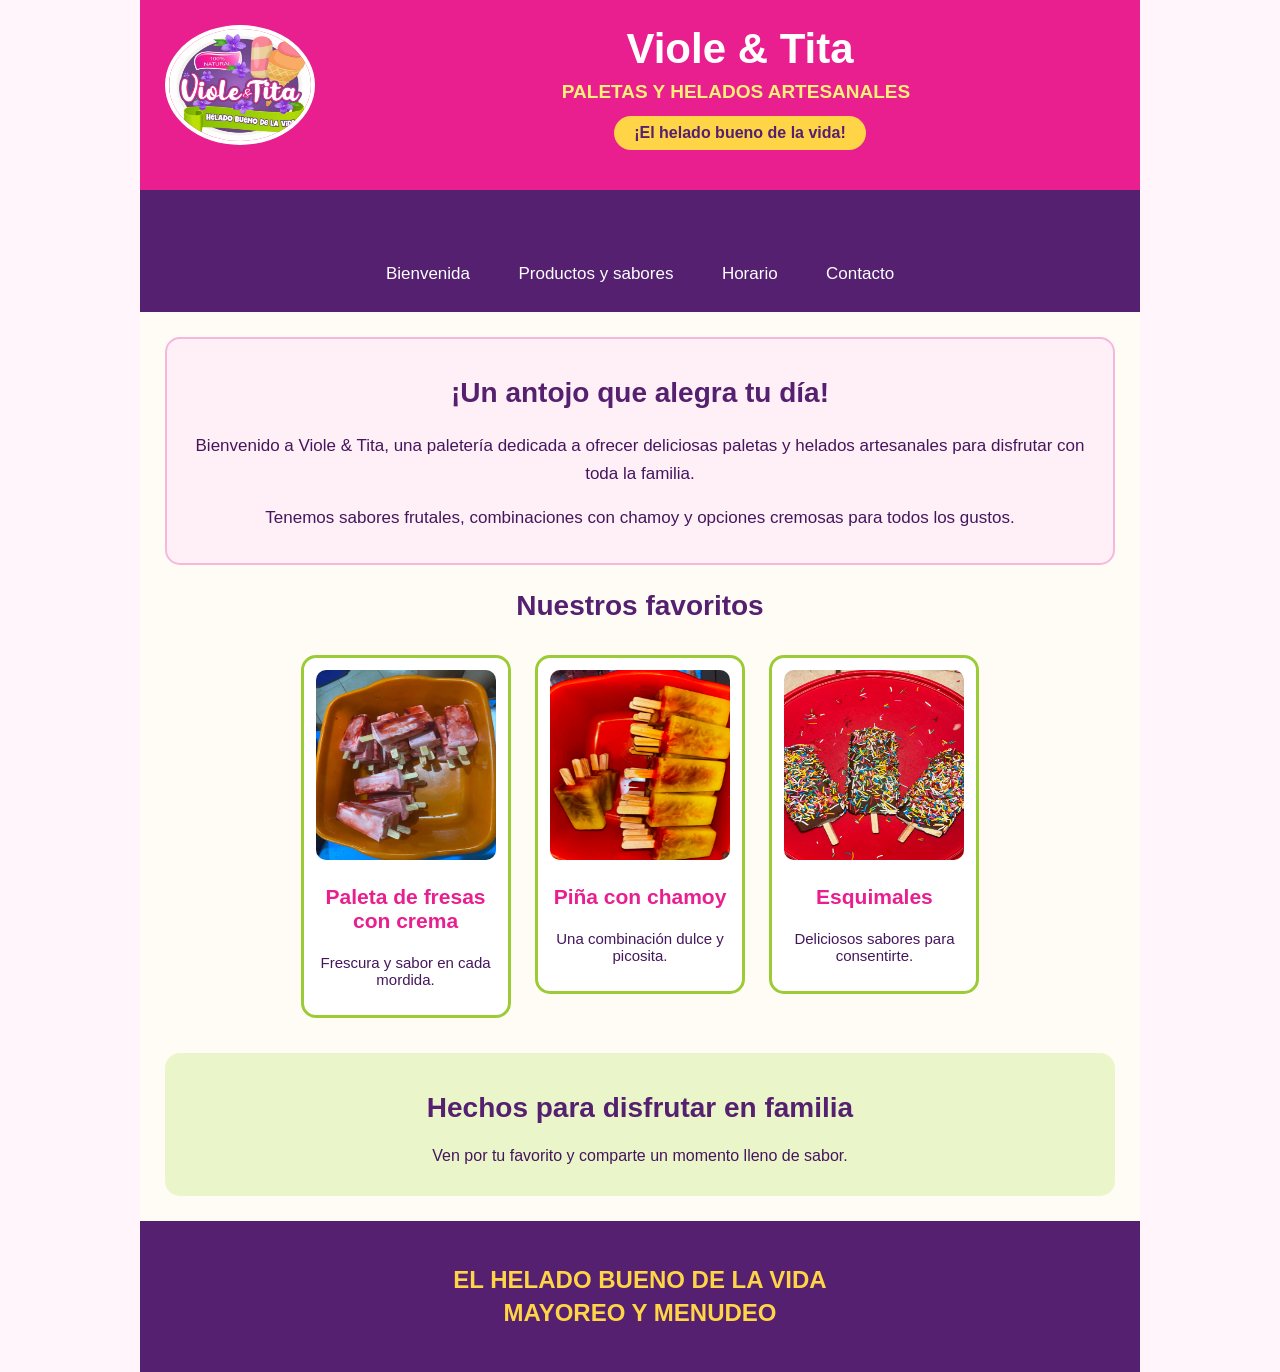
<file: index.html>
<!DOCTYPE html>
<html lang="es">
<head>
    <meta charset="UTF-8">
    <meta name="viewport" content="width=device-width, initial-scale=1.0">
    <title>Bienvenida - Viole & Tita</title>
    <link rel="stylesheet" type="text/css" href="style.css">
</head>
<body>

<div id="container">

    <header>
        <div id="logo">
            <img src="logo.jpeg" width="150px" height="120px">
        </div>

        <div id="slogan">
            <h1>Viole & Tita</h1>
            <h2>PALETAS Y HELADOS ARTESANALES</h2>
            <p>¡El helado bueno de la vida!</p>
        </div>
    </header>

    <nav>
        <br><br>
        <a href="index.html">Bienvenida</a>
        <a href="fotos.html">Productos y sabores</a>
        <a href="horario.html">Horario</a>
        <a href="contacto.html">Contacto</a>
    </nav>

    <section>
        <div id="bienvenida">
            <h2>¡Un antojo que alegra tu día!</h2>
            <p>
                Bienvenido a Viole & Tita, una paletería dedicada a ofrecer
                deliciosas paletas y helados artesanales para disfrutar
                con toda la familia.
            </p>
            <p>
                Tenemos sabores frutales, combinaciones con chamoy y
                opciones cremosas para todos los gustos.
            </p>
            
        </div>

        <div id="destacados">
            <h2>Nuestros favoritos</h2>

            <div class="producto">
                <img src="paleta1.jpeg" alt="Paleta de fresas con crema">
                <h3>Paleta de fresas con crema</h3>
                <p>Frescura y sabor en cada mordida.</p>
            </div>

            <div class="producto">
                <img src="paleta3.jpeg" alt="Paleta con chamoy">
                <h3>Piña con chamoy</h3>
                <p>Una combinación dulce y picosita.</p>
            </div>

            <div class="producto">
                <img src="paleta2.jpeg" alt="Esquimales">
                <h3>Esquimales</h3>
                <p>Deliciosos sabores para consentirte.</p>
            </div>
        </div>

        <div id="mensaje">
            <h2>Hechos para disfrutar en familia</h2>
            <p>Ven por tu favorito y comparte un momento lleno de sabor.</p>
        </div>
    </section>

    <footer>
       <footer>
        <h2>EL HELADO BUENO DE LA VIDA</h2>
        <h2>MAYOREO Y MENUDEO</h2>
    
       
    </footer>

</div>

</body>
</html>
</file>
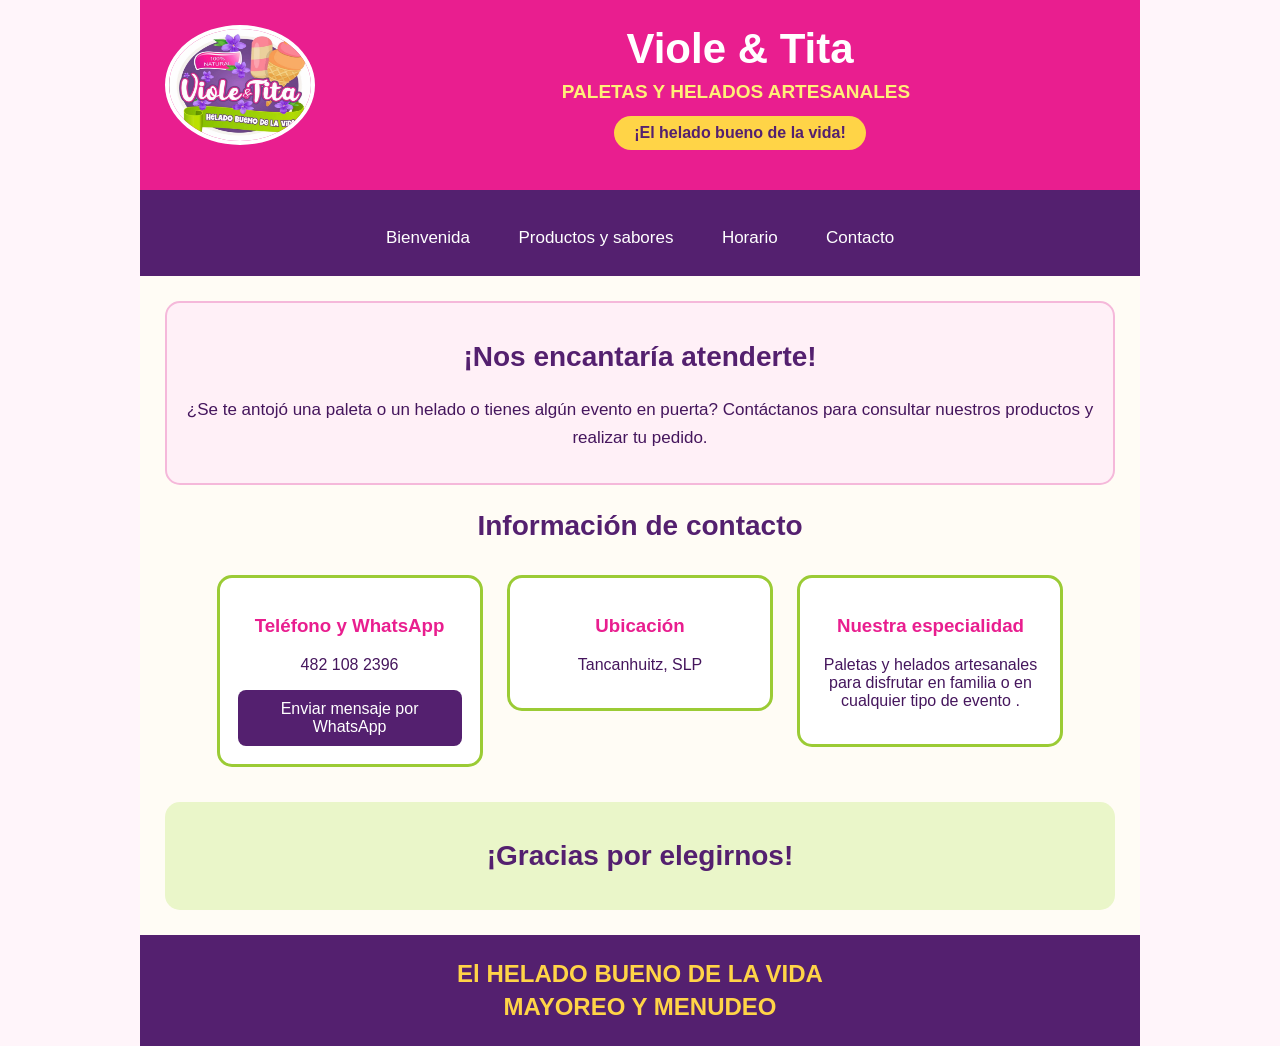
<file: contacto.html>
<!DOCTYPE html>
<html lang="es">
<head>
    <meta charset="UTF-8">
    <meta name="viewport" content="width=device-width, initial-scale=1.0">
    <title>Contacto - Viole & Tita</title>
    <link rel="stylesheet" type="text/css" href="style.css">
</head>
<body>

<div id="container">

    <header>
        <div id="logo">
            <img src="logo.jpeg" width="150px" height="120px">
        </div>

        <div id="slogan">
            <h1>Viole & Tita</h1>
            <h2>PALETAS Y HELADOS ARTESANALES</h2>
            <p>¡El helado bueno de la vida!</p>
        </div>
    </header>

    <nav>
    
        <a href="index.html">Bienvenida</a>
        <a href="fotos.html">Productos y sabores</a>
        <a href="horario.html">Horario</a>
        <a href="contacto.html">Contacto</a>
    </nav>

    <section>
        <div id="bienvenida">
            <h2>¡Nos encantaría atenderte!</h2>
            <p>
                ¿Se te antojó una paleta o un helado o tienes algún evento en puerta?
                Contáctanos para consultar nuestros productos y realizar tu pedido.
            </p>
        </div>

        <div id="datosContacto">
            <h2>Información de contacto</h2>

            <div class="dato">
                <h3>Teléfono y WhatsApp</h3>
                <p>482 108 2396</p>
                <a href="https://wa.me/524821082396" target="_blank">
                    Enviar mensaje por WhatsApp
                </a>
            </div>

            <div class="dato">
                <h3>Ubicación</h3>
                <p>Tancanhuitz, SLP</p>
            </div>

            <div class="dato">
                <h3>Nuestra especialidad</h3>
                <p>Paletas y helados artesanales para disfrutar en familia o en cualquier tipo de evento .</p>
            </div>
        </div>

        <div id="mensaje">
            <h2>¡Gracias por elegirnos!</h2>
           
        </div>
    </section>

    <footer>
        <h2> El HELADO BUENO DE LA VIDA </h2>
        
        <h2> MAYOREO Y MENUDEO </h2>
    
    </footer>

</div>

</body>
</html>
</file>
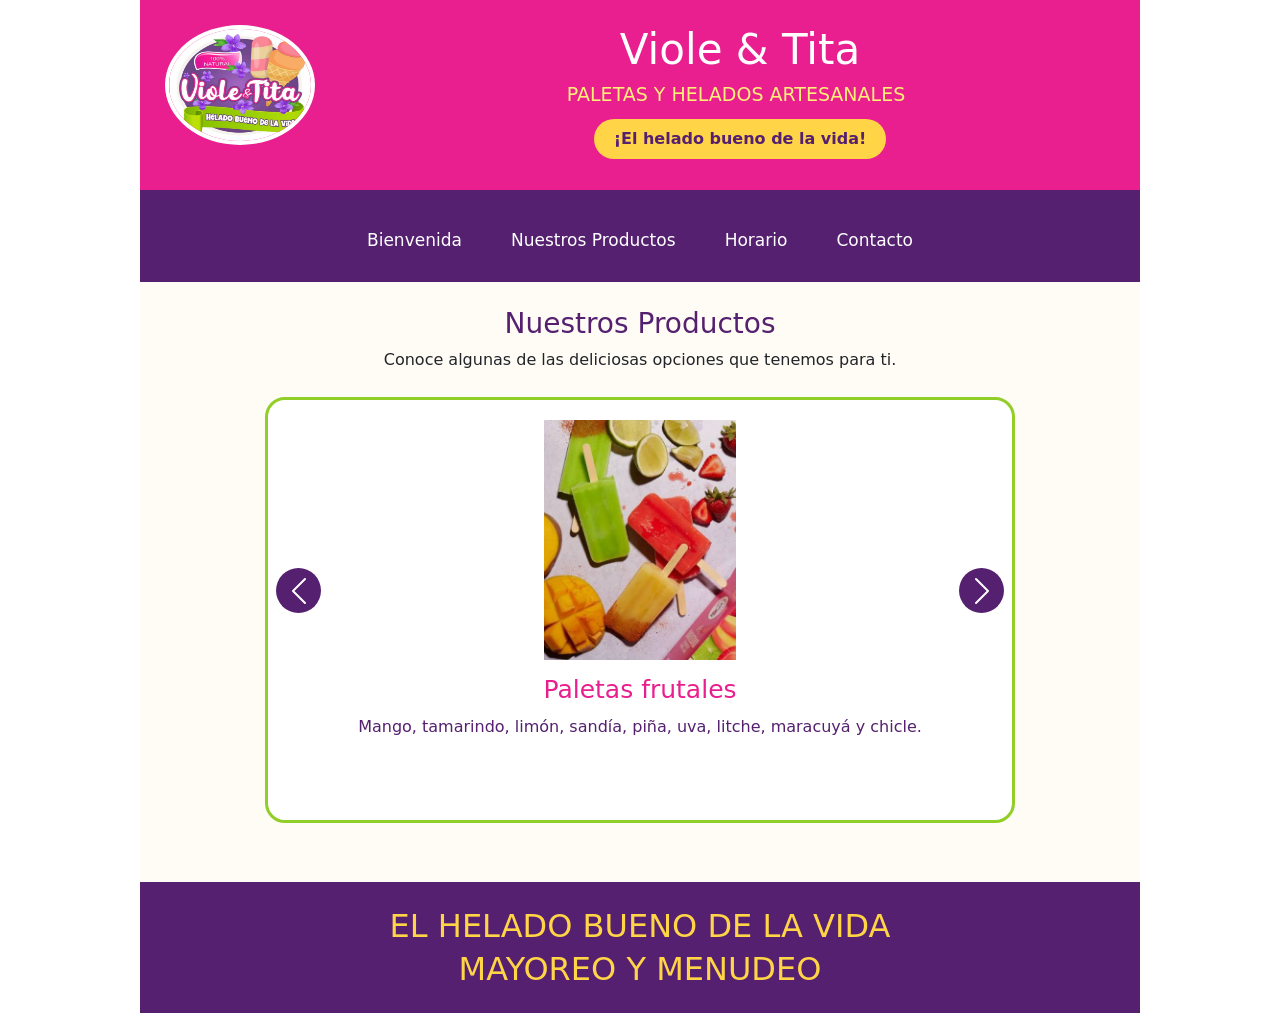
<file: fotos.html>
<!DOCTYPE html>
<html lang="es">
<head>
    <meta charset="UTF-8">
    <meta name="viewport" content="width=device-width, initial-scale=1.0">
    <title>Nuestros Productos - Viole & Tita</title>

    <link rel="stylesheet" type="text/css" href="style.css">
    <link href="https://cdn.jsdelivr.net/npm/bootstrap@5.3.8/dist/css/bootstrap.min.css" rel="stylesheet">
</head>

<body>
<div id="container">

    <header>
        <div id="logo">
            <img src="logo.jpeg" width="150px" height="120px">
        </div>

        <div id="slogan">
            <h1>Viole & Tita</h1>
            <h2>PALETAS Y HELADOS ARTESANALES</h2>
            <p>¡El helado bueno de la vida!</p>
        </div>
    </header>

    <nav>
    

        <a href="index.html">Bienvenida</a>
        <a href="fotos.html">Nuestros Productos</a>
        <a href="horario.html">Horario</a>
        <a href="contacto.html">Contacto</a>
    </nav>

    <section>
        <h2>Nuestros Productos</h2>

        <p>
            Conoce algunas de las deliciosas opciones que
            tenemos para ti.
        </p>

        <div id="destacados">
            <div id="carouselPaletas" class="carousel slide" data-bs-ride="carousel">

                <div class="carousel-inner">

                    <div class="carousel-item active">
                        <div class="producto">
                            <img src="paletafrutas.jpeg" alt="Paletas frutales">
                            <h3>Paletas frutales</h3>
                            <p>Mango, tamarindo, limón, sandía, piña, uva, litche, maracuyá y chicle.</p>
                        </div>
                    </div>

                    <div class="carousel-item">
                        <div class="producto">
                            <img src="paletaschamoy.jpeg" alt="Paletas con chamoy">
                            <h3>Sabores con chamoy</h3>
                            <p>Mango, tamarindo, sandia, piña para quienes disfrutan un toque dulce y picosito.</p>
                        </div>
                    </div>

                    <div class="carousel-item">
                        <div class="producto">
                            <img src="paletacremosa.jpeg" alt="Paletas cremosas">
                            <h3>Paletas cremosas</h3>
                            <p>Fresa con crema, mango con crema, pay de limón, coco, vainilla y chocolate, oreo, coco, vainilla, chocolate.</p>
                        </div>
                    </div>

        

                    <div class="carousel-item">
                        <div class="producto">
                            <img src="paletaesquimal.jpeg" alt="Esquimales">
                            <h3>Esquimales</h3>
                            <p>Fresa, vainilla, chocolate una opción deliciosa para disfrutar en cualquier momento.</p>
                        </div>
                    </div>

                    <div class="carousel-item">
                        <div class="producto">
                            <img src="mordisko.jpeg" alt="Mordiskos">
                            <h3>Mordiskos</h3>
                            <p>Fresa, vainilla, chocolate y Oreo.</p>
                        </div>
                    </div>

                    <div class="carousel-item">
                        <div class="producto">
                            <img src="nieves.jpeg" alt="Nieves">
                            <h3>Nieves</h3>
                            <p>Fresa, Vainilla, Gansito, Chocolate, Oreo, Ferrero, deliciosas nieves para disfrutar y refrescarte con el sabor que más te guste.</p>
                        </div>
                    </div>

                </div>

                <button class="carousel-control-prev" type="button"
                    data-bs-target="#carouselPaletas" data-bs-slide="prev">
                    <span class="carousel-control-prev-icon"></span>
                    <span class="visually-hidden">Anterior</span>
                </button>

                <button class="carousel-control-next" type="button"
                    data-bs-target="#carouselPaletas" data-bs-slide="next">
                    <span class="carousel-control-next-icon"></span>
                    <span class="visually-hidden">Siguiente</span>
                </button>

            </div>
        </div>
    </section>

    <footer>
        <h2>EL HELADO BUENO DE LA VIDA</h2>
        <h2>MAYOREO Y MENUDEO</h2>
    </footer>

</div>

<script src="https://cdn.jsdelivr.net/npm/bootstrap@5.3.8/dist/js/bootstrap.bundle.min.js"></script>
</body>
</html>
</file>
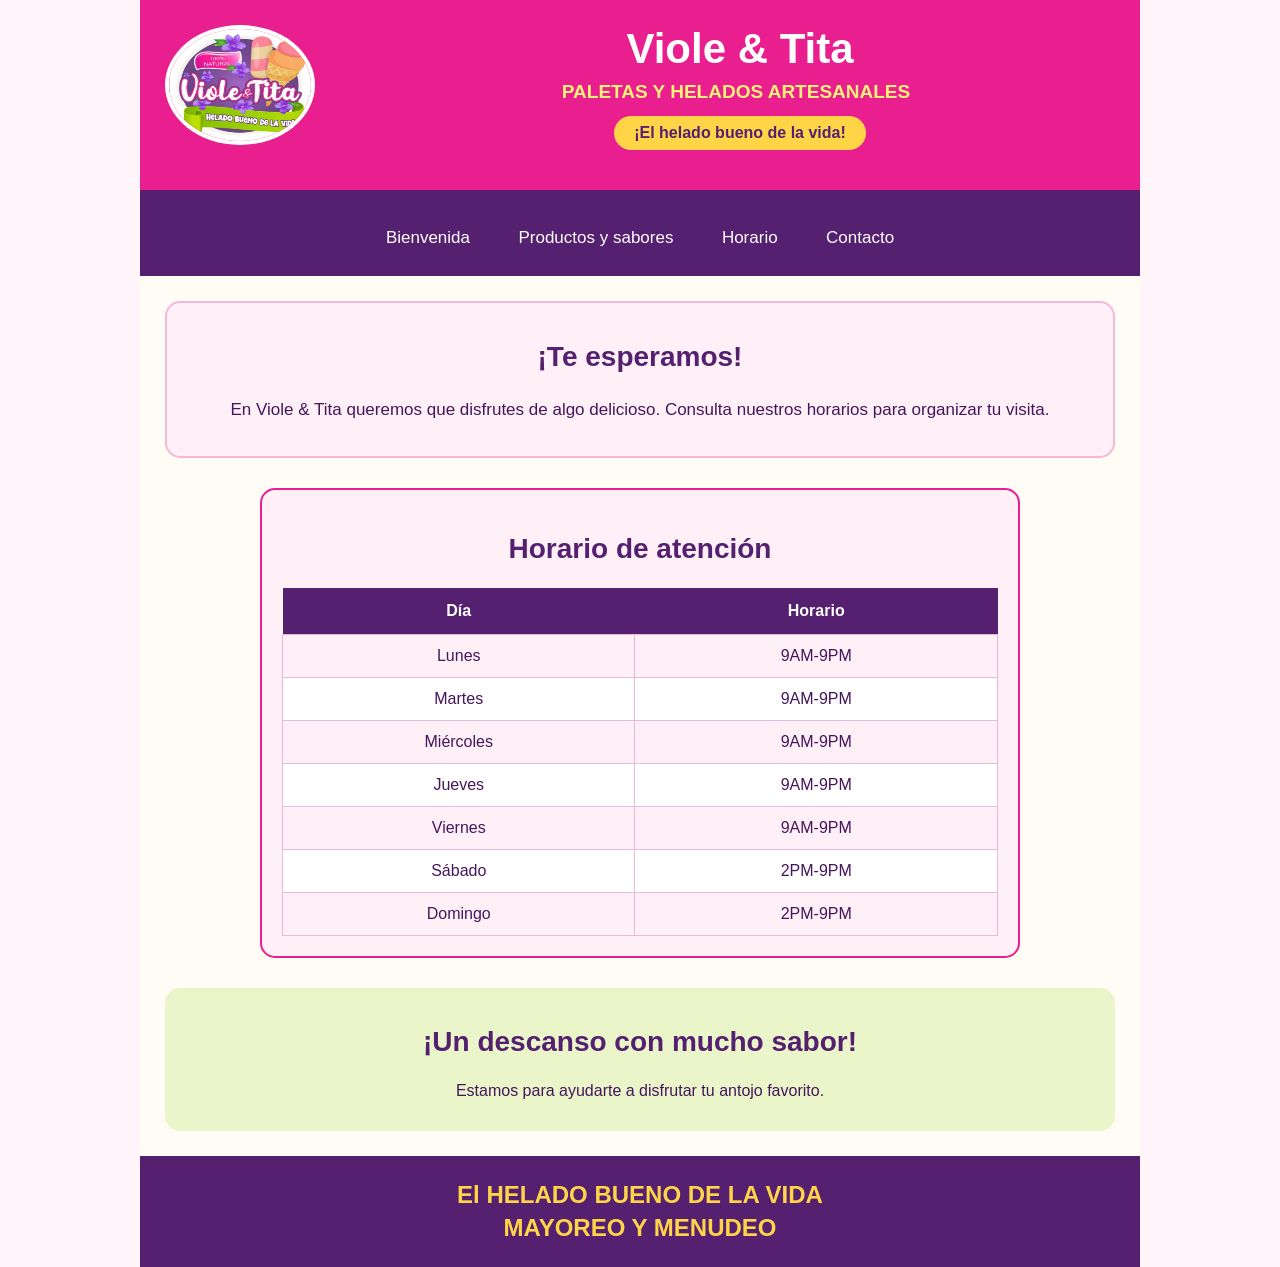
<file: horario.html>
<!DOCTYPE html>
<html lang="es">
<head>
    <meta charset="UTF-8">
    <meta name="viewport" content="width=device-width, initial-scale=1.0">
    <title>Horario - Viole & Tita</title>
    <link rel="stylesheet" type="text/css" href="style.css">
</head>
<body>

   <div id="container">

    <header>
        <div id="logo">
            <img src="logo.jpeg" width="150px" height="120px">
        </div>

        <div id="slogan">
            <h1>Viole & Tita</h1>
            <h2>PALETAS Y HELADOS ARTESANALES</h2>
            <p>¡El helado bueno de la vida!</p>
        </div>
    </header>

    <nav>
        
        <a href="index.html">Bienvenida</a>
        <a href="fotos.html">Productos y sabores</a>
        <a href="horario.html">Horario</a>
        <a href="contacto.html">Contacto</a>
    </nav>

    <section>
        <div id="bienvenida">
            <h2>¡Te esperamos!</h2>
            <p>
                En Viole & Tita queremos que disfrutes de algo delicioso.
                Consulta nuestros horarios para organizar tu visita.
            </p>
        </div>

        <div id="horarios">
            <h2>Horario de atención</h2>

            <table>
                <tr>
                    <th>Día</th>
                    <th>Horario</th>
                </tr>
                <tr>
                    <td>Lunes</td>
                    <td>9AM-9PM</td>
                </tr>
                <tr>
                    <td>Martes</td>
                    <td>9AM-9PM</td>
                </tr>
                <tr>
                    <td>Miércoles</td>
                    <td>9AM-9PM</td>
                </tr>
                <tr>
                    <td>Jueves</td>
                    <td>9AM-9PM</td>
                </tr>
                <tr>
                    <td>Viernes</td>
                    <td>9AM-9PM</td>
                </tr>
                <tr>
                    <td>Sábado</td>
                    <td>2PM-9PM</td>
                </tr>
                <tr>
                    <td>Domingo</td>
                    <td>2PM-9PM</td>
                </tr>
            </table>
        </div>

        <div id="mensaje">
            <h2>¡Un descanso con mucho sabor!</h2>
            <p>Estamos para ayudarte a disfrutar tu antojo favorito.</p>
        </div>
    </section>

    <footer>
        <h2> El HELADO BUENO DE LA VIDA </h2>
        
        <h2> MAYOREO Y MENUDEO </h2>
    </footer>

</div>

</body>
</html>
</file>
<file: style.css>
* {
    box-sizing: border-box;
}

body {
    margin: 0;
    background-color: #FFF5FA;
    font-family: Arial, Helvetica, sans-serif;
    color: #45165D;
}

#container {
    width: 1000px;
    margin: auto;
    background-color: white;
}

header {
    height: 190px;
    background-color: #E91E8F;
    color: white;
    text-align: center;
}

#logo {
    float: left;
    padding: 25px;
}

#logo img {
    border-radius: 50%;
    border: 4px solid white;
}

#slogan h1 {
    padding-top: 25px;
    margin: 0;
    font-size: 42px;
}

#slogan h2 {
    color: #FFF078;
    font-size: 19px;
    margin: 8px;
}

#slogan p {
    display: inline-block;
    background-color: #FFD447;
    color: #54206F;
    padding: 8px 20px;
    border-radius: 20px;
    font-weight: bold;
    margin: 5px;
}

nav {
    background-color: #54206F;
    color: white;
    text-align: center;
    padding: 18px;
}

nav b {
    font-size: 20px;
}

nav a {
    display: inline-block;
    color: white;
    text-decoration: none;
    margin: 10px 12px 0 12px;
    padding: 10px;
    font-size: 17px;
}

nav a:hover {
    background-color: #E91E8F;
    border-radius: 8px;
}

section {
    padding: 25px;
    min-height: 600px;
    background-color: #FFFCF5;
    text-align: center;
}

#bienvenida {
    padding: 15px;
    background-color: #FFF0F7;
    border: 2px solid #F5B8DA;
    border-radius: 15px;
}

section h2 {
    color: #54206F;
    font-size: 28px;
}

#bienvenida p {
    font-size: 17px;
    line-height: 1.6;
}

.boton {
    margin: 25px;
}

.boton a {
    background-color: #E91E8F;
    color: white;
    text-decoration: none;
    padding: 13px 22px;
    border-radius: 20px;
    font-weight: bold;
}

.boton a:hover {
    background-color: #54206F;
}

#destacados {
    margin-top: 25px;
}

.producto {
    display: inline-block;
    vertical-align: top;
    width: 28%;
    margin: 10px;
    padding: 12px;
    background-color: white;
    border: 3px solid #9BCB35;
    border-radius: 15px;
}

.producto img {
    width: 100%;
    height: 190px;
    border-radius: 10px;
}

.producto h3 {
    color: #E91E8F;
    font-size: 21px;
}

.producto p {
    font-size: 15px;
}

#mensaje {
    margin-top: 25px;
    padding: 15px;
    background-color: #EAF6C9;
    border-radius: 15px;
}

#mensaje h2 {
    color: #54206F;
}

footer {
    clear: both;
    background-color: #54206F;
    color: white;
    text-align: center;
    padding: 20px;
}

footer h2 {
    color: #FFD447;
    margin: 5px;
}

footer p {
    margin: 8px;
}

#horarios {
    width: 80%;
    margin: 30px auto;
    padding: 20px;
    background-color: #FFF0F7;
    border: 2px solid #E91E8F;
    border-radius: 15px;
}

table {
    width: 100%;
    border-collapse: collapse;
    background-color: white;
}

th {
    background-color: #54206F;
    color: white;
    padding: 14px;
}

td {
    border: 1px solid #E8B9D8;
    padding: 12px;
}

tr:nth-child(even) {
    background-color: #FFF0F7;
}

#datosContacto {
    margin: 25px auto;
}

.dato {
    display: inline-block;
    vertical-align: top;
    width: 28%;
    margin: 10px;
    padding: 18px;
    background-color: white;
    border: 3px solid #9BCB35;
    border-radius: 15px;
}

.dato h3 {
    color: #E91E8F;
}

.dato a {
    display: inline-block;
    background-color: #54206F;
    color: white;
    padding: 10px;
    border-radius: 8px;
    text-decoration: none;
}

.dato a:hover {
    background-color: #E91E8F;
}



#destacados {
    width: 90%;
    max-width: 750px;
    margin: 25px auto;
}

#carouselPaletas {
    width: 100%;
    margin: 20px auto;
    border: 3px solid #91CE27;
    border-radius: 20px;
    background-color: white;
    overflow: hidden;
}

#carouselPaletas .carousel-item {
    height: 420px;
    text-align: center;
    padding: 20px 55px;
    box-sizing: border-box;
}

#carouselPaletas .producto {
    width: 100%;
    height: 100%;
    padding: 0;
    margin: 0;
    border: none;
    background-color: white;
    text-align: center;
    box-sizing: border-box;
}

#carouselPaletas .producto img {
    width: 100%;
    height: 240px;
    object-fit: contain;
    display: block;
    margin: 0 auto 15px;
}

#carouselPaletas .producto h3 {
    color: #E91E8F;
    font-size: 25px;
    margin: 10px 0;
}

#carouselPaletas .producto p {
    color: #54206F;
    font-size: 16px;
    margin: 10px auto;
}

#carouselPaletas .carousel-control-prev,
#carouselPaletas .carousel-control-next {
    width: 45px;
    height: 45px;
    top: 40%;
    bottom: auto;
    margin: 0 8px;
    background-color: #54206F;
    border-radius: 50%;
    opacity: 1;
}

#carouselPaletas .carousel-indicators {
    margin-bottom: 10px;
}

#carouselPaletas .carousel-indicators button {
    background-color: #E91E8F;
}
</file>
